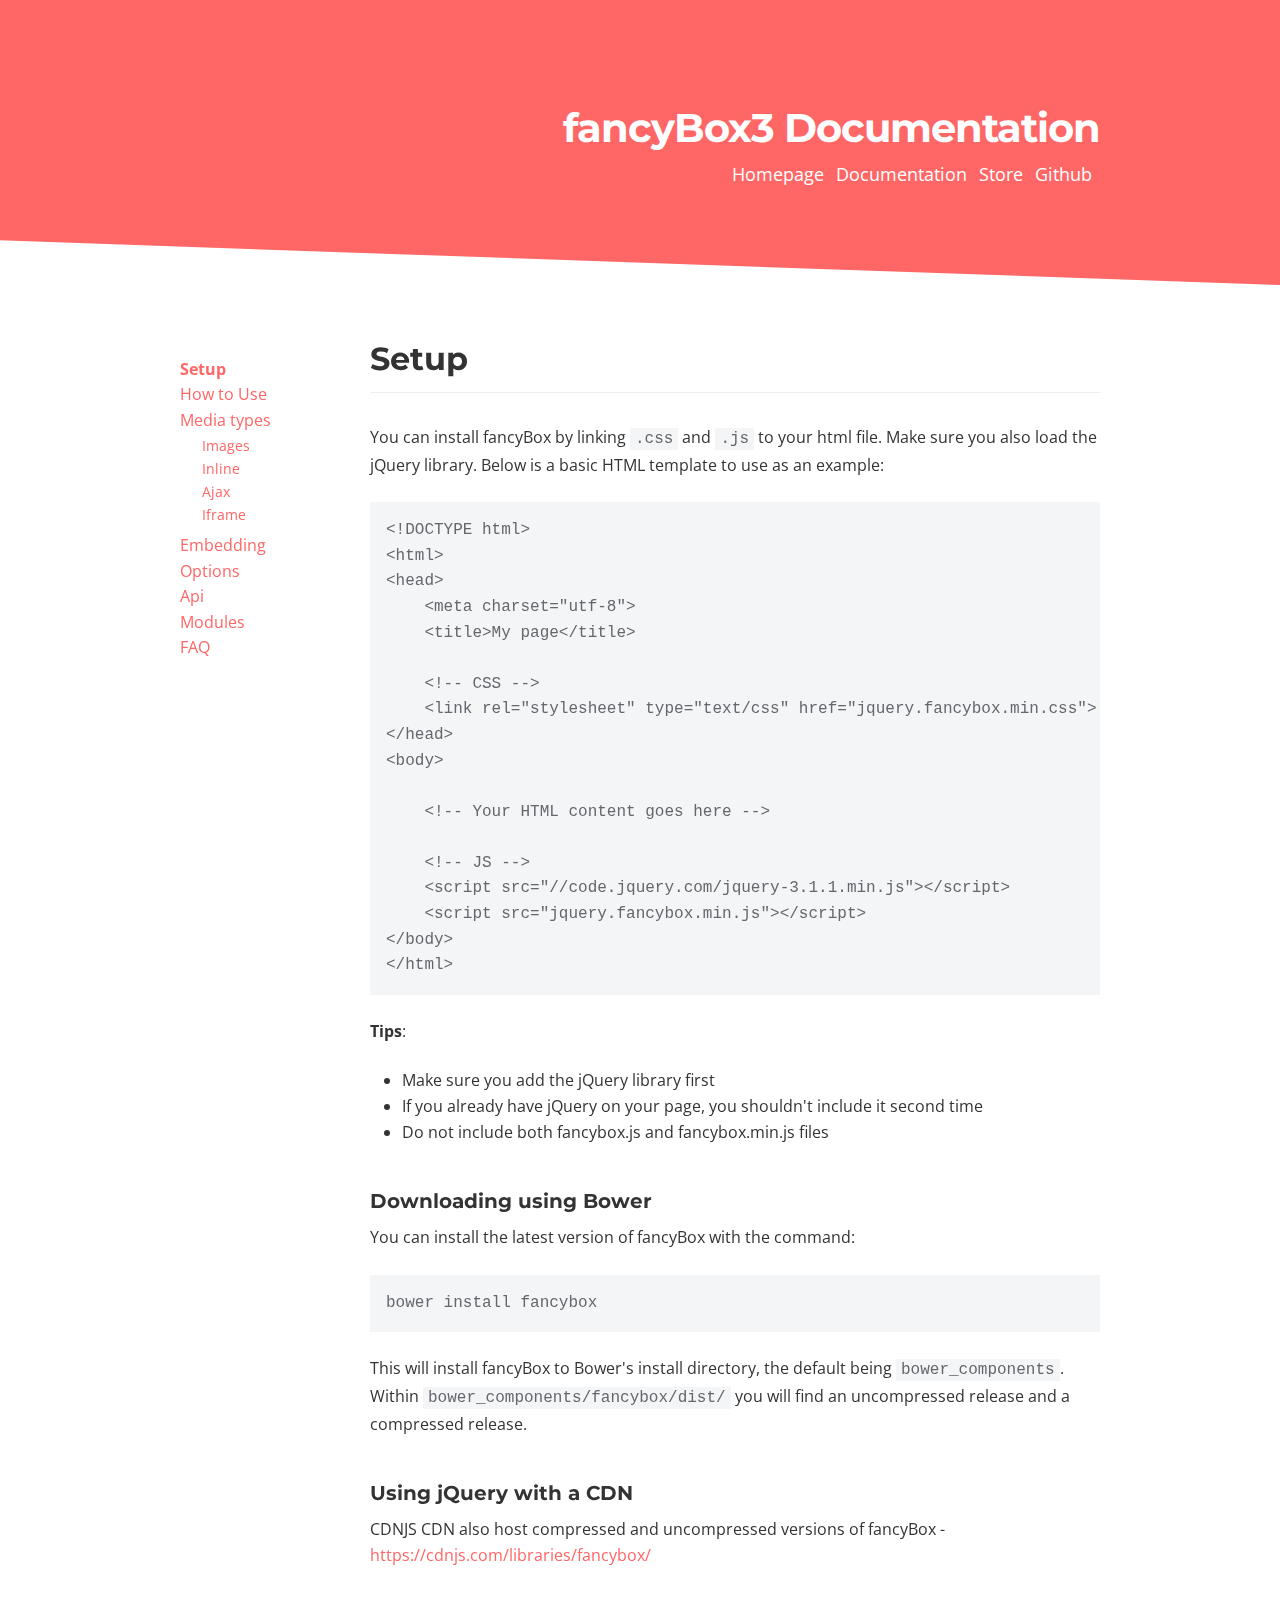
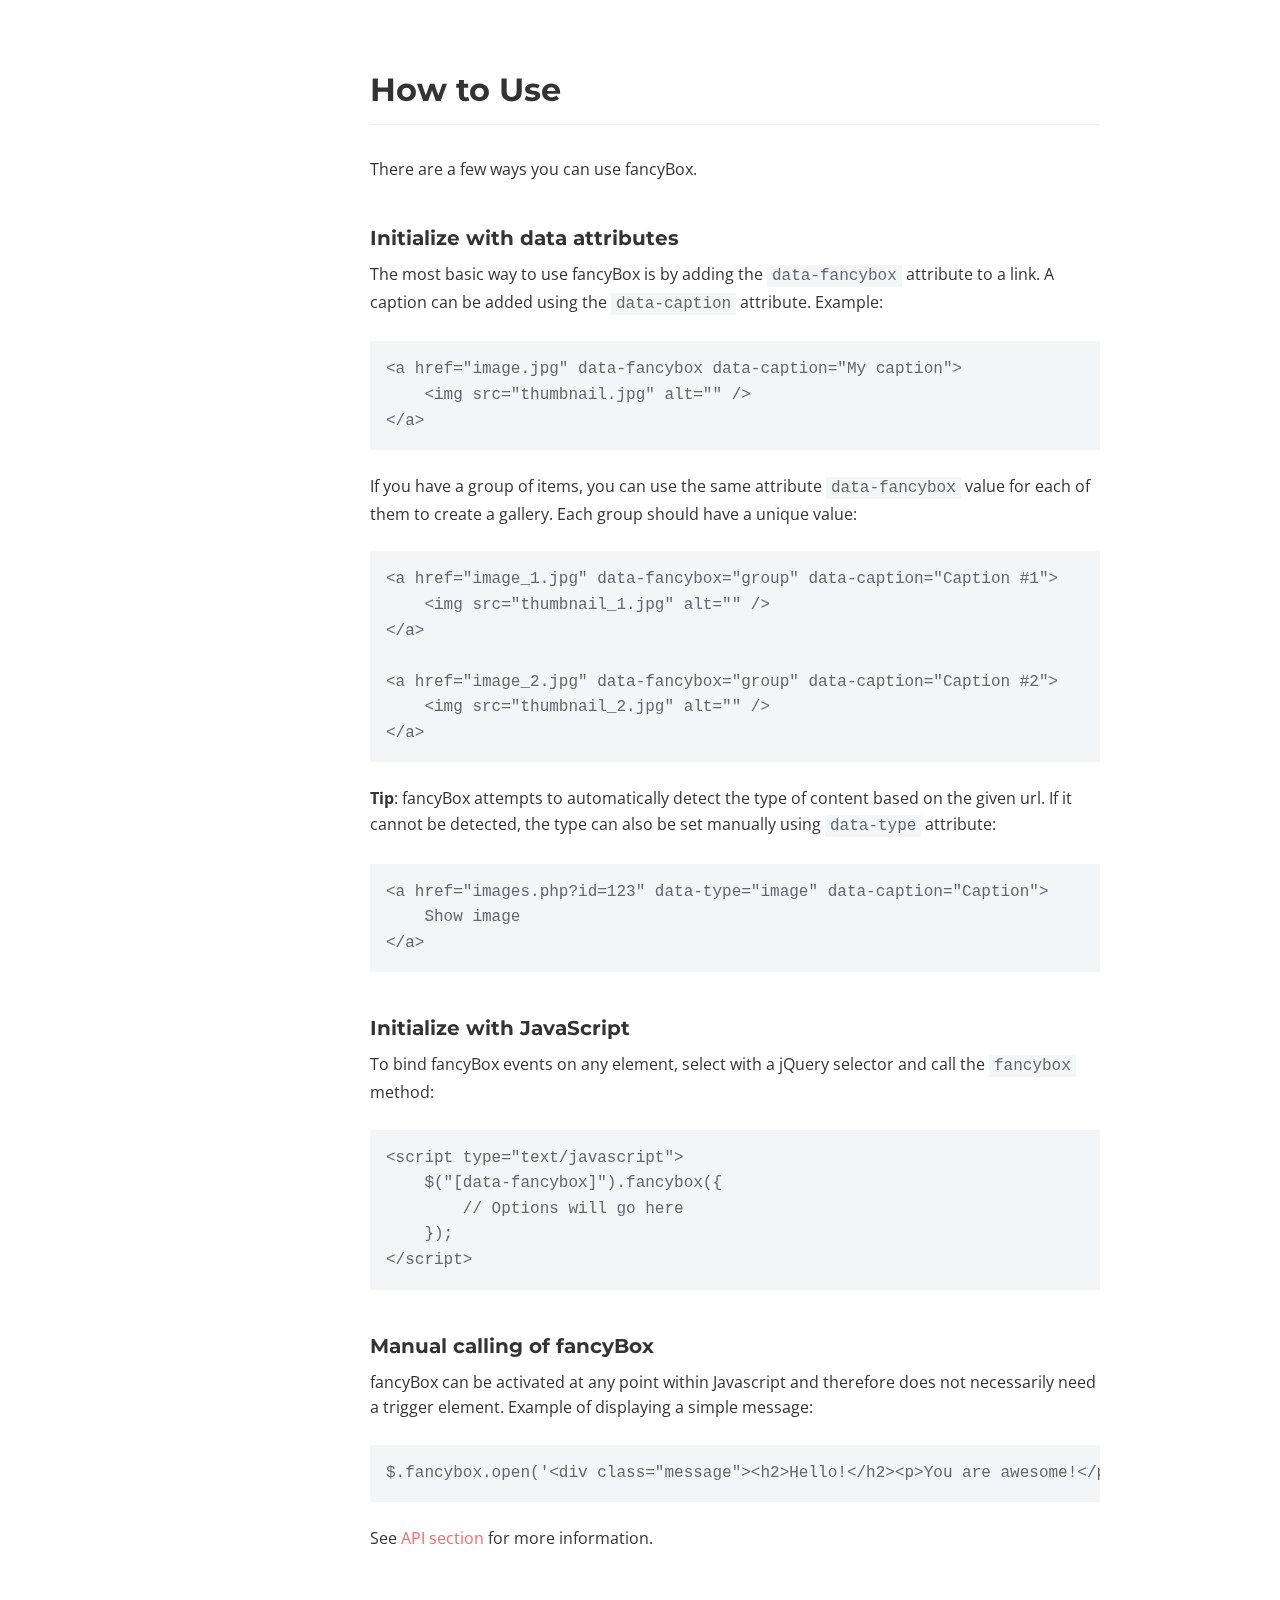
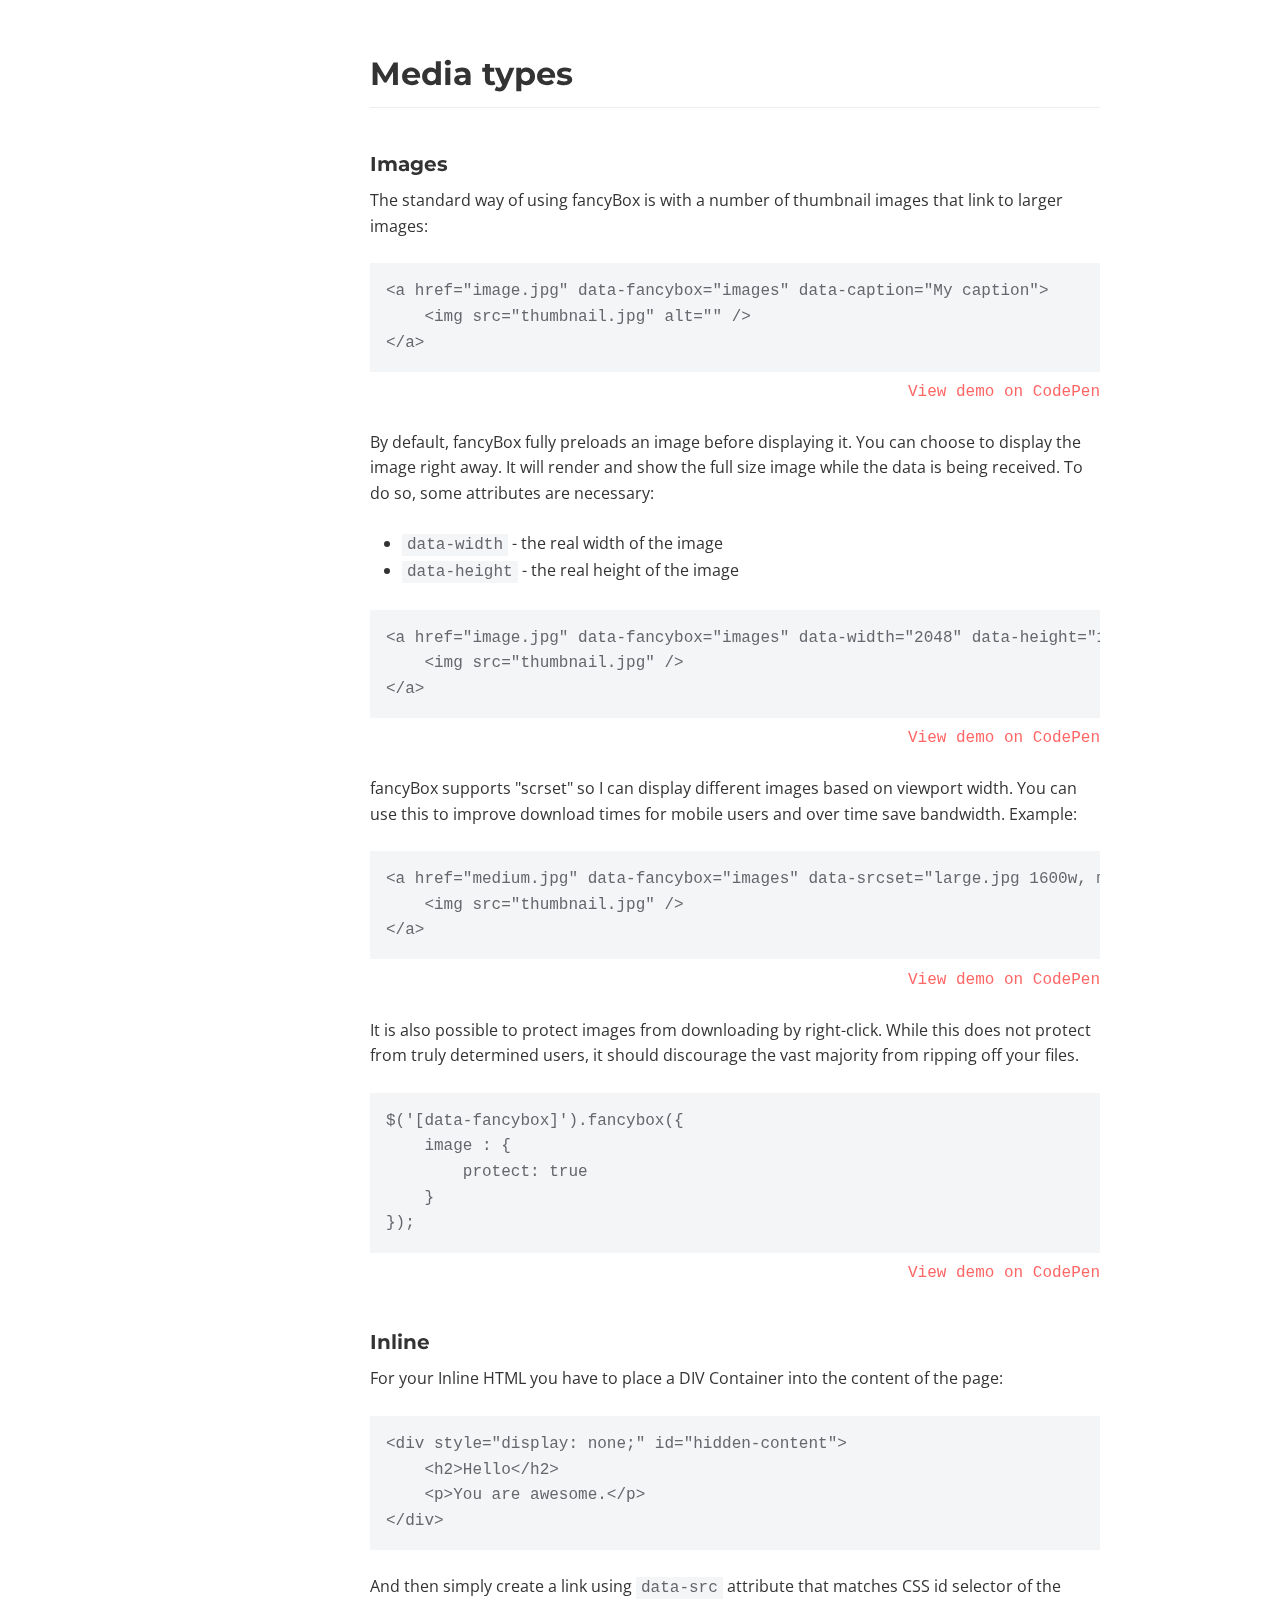
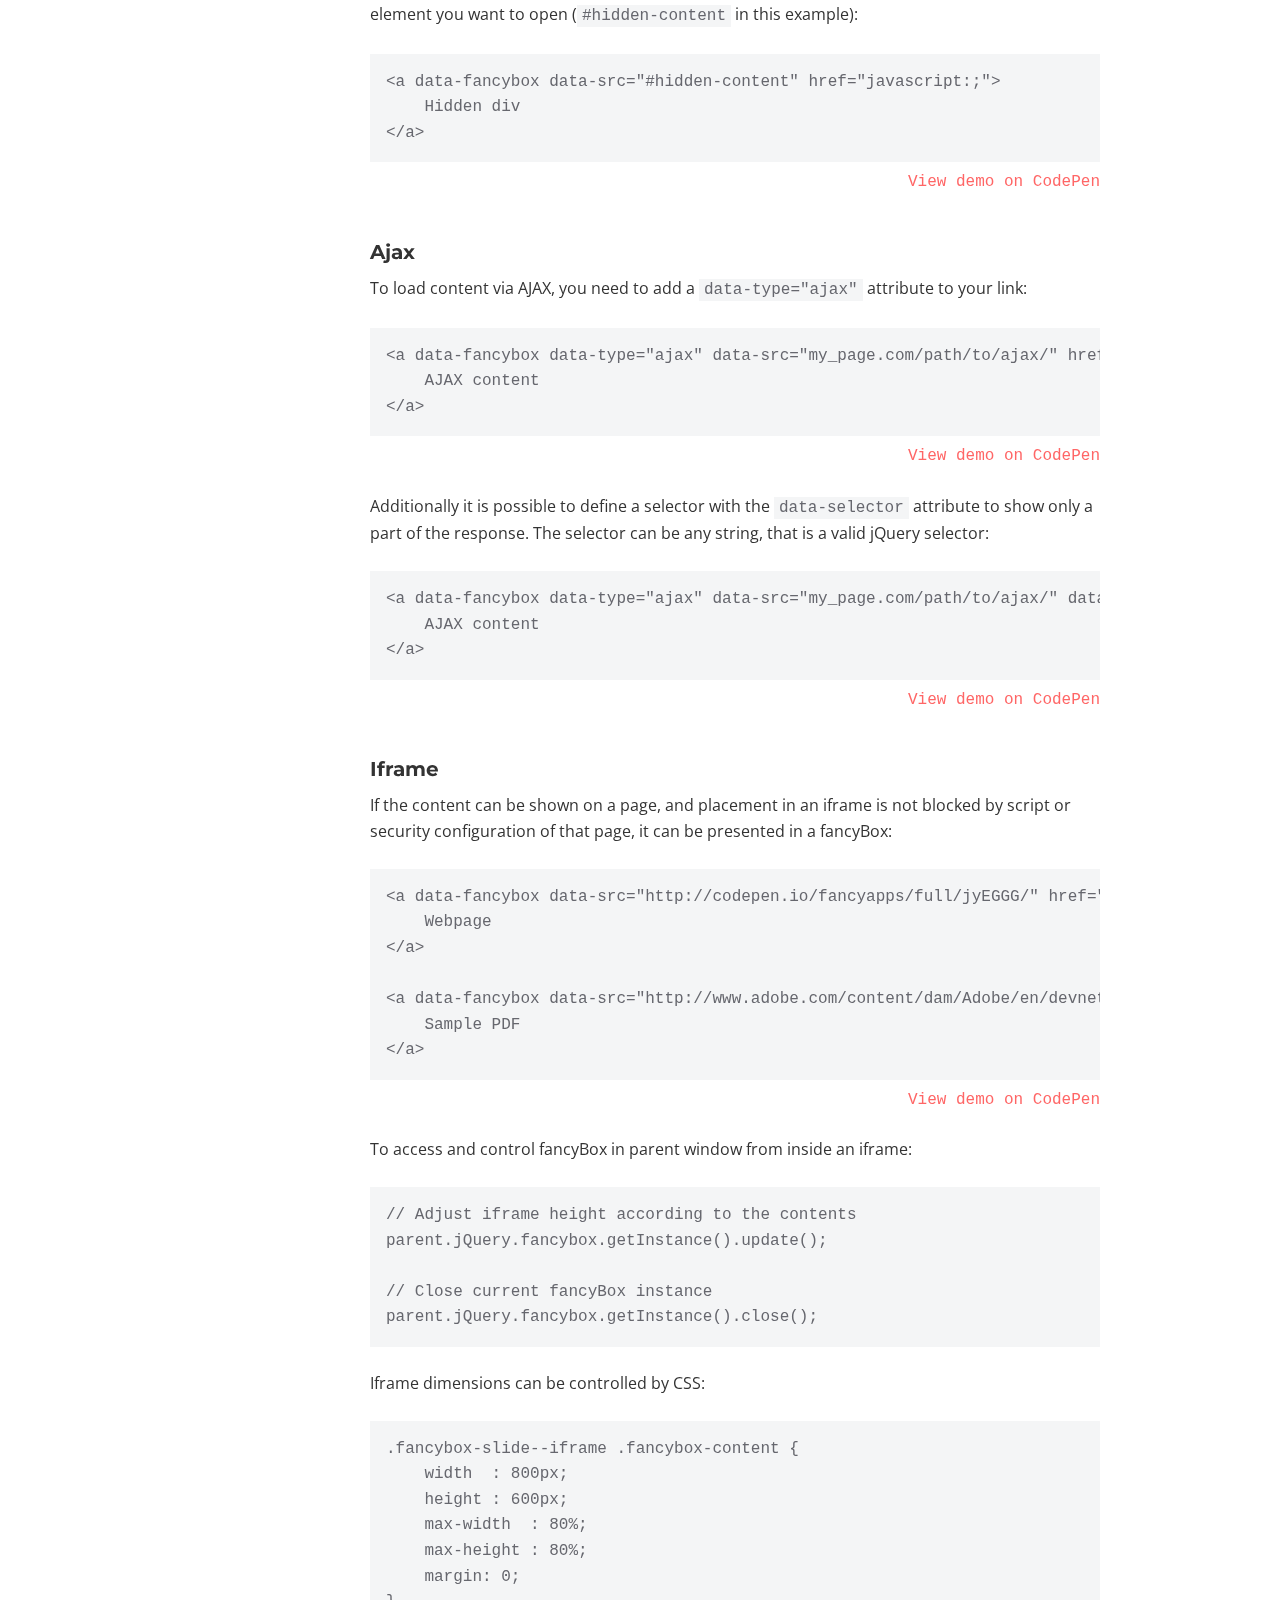
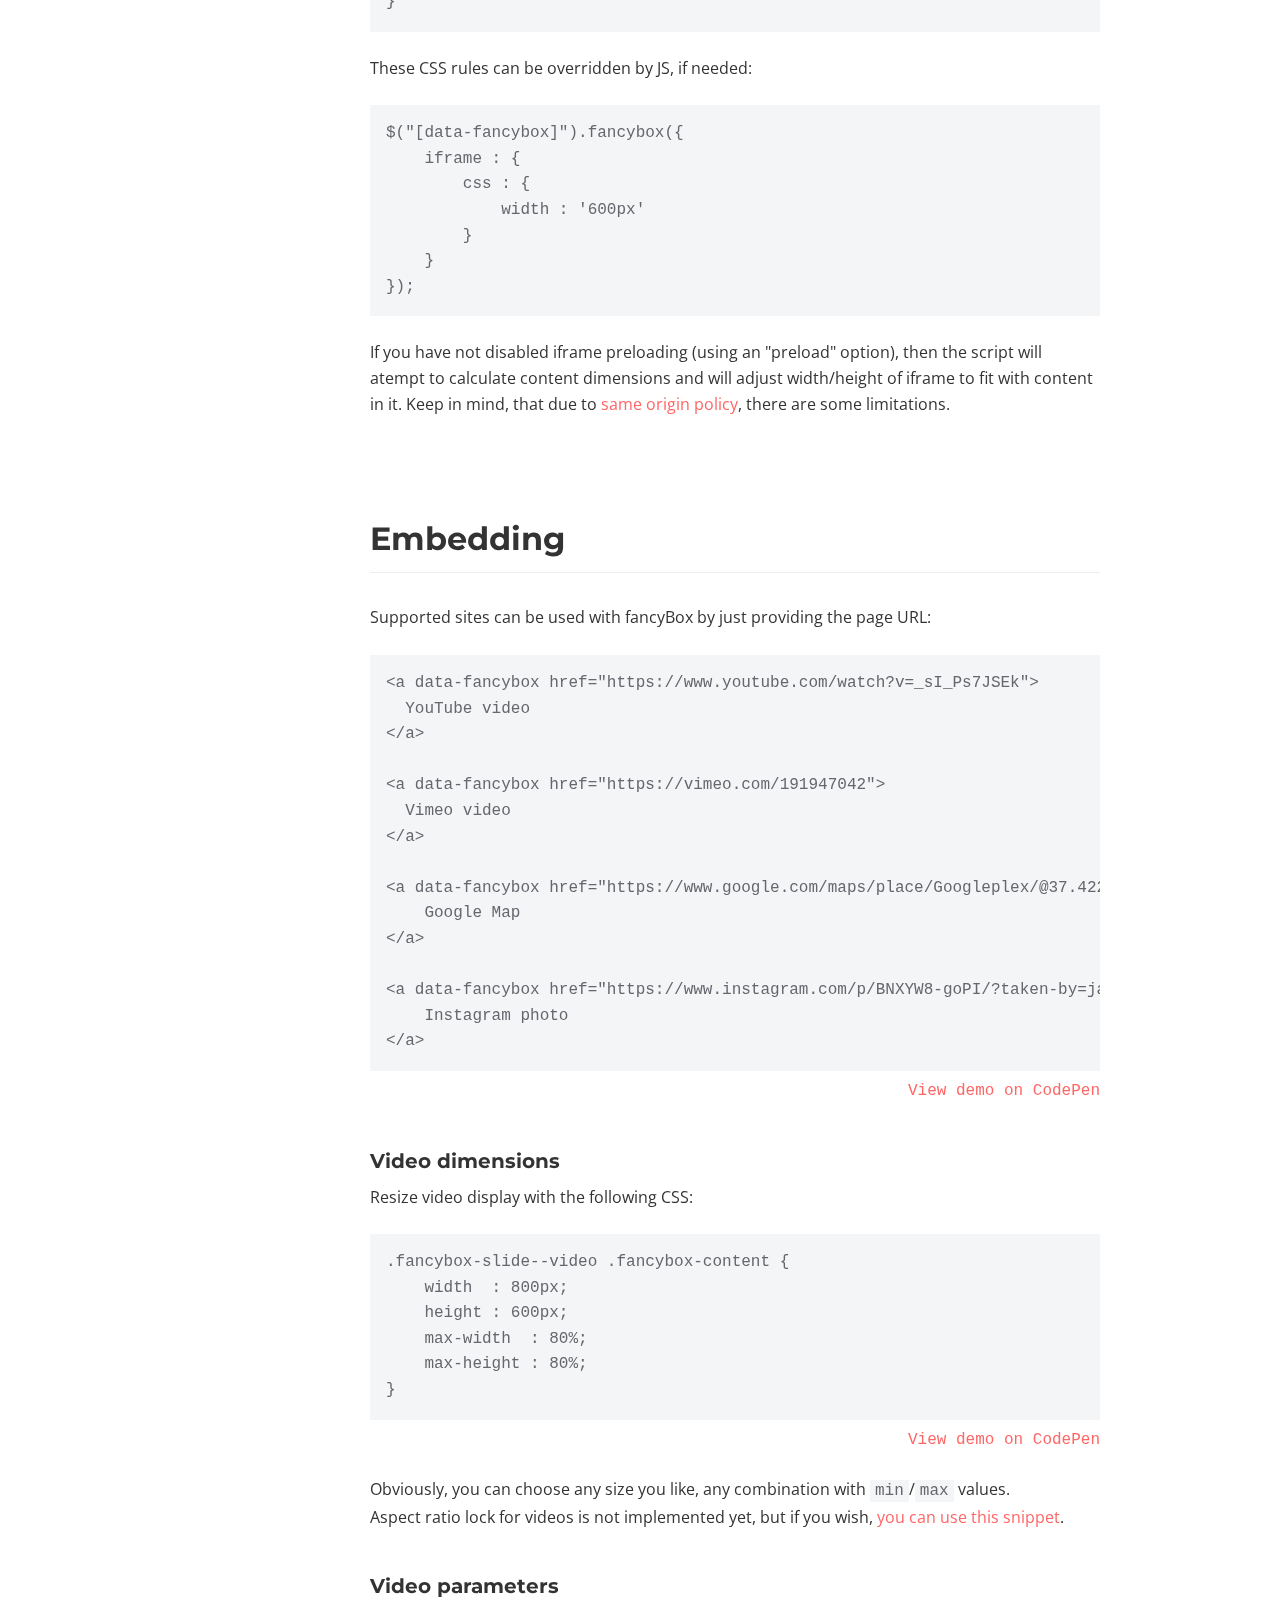
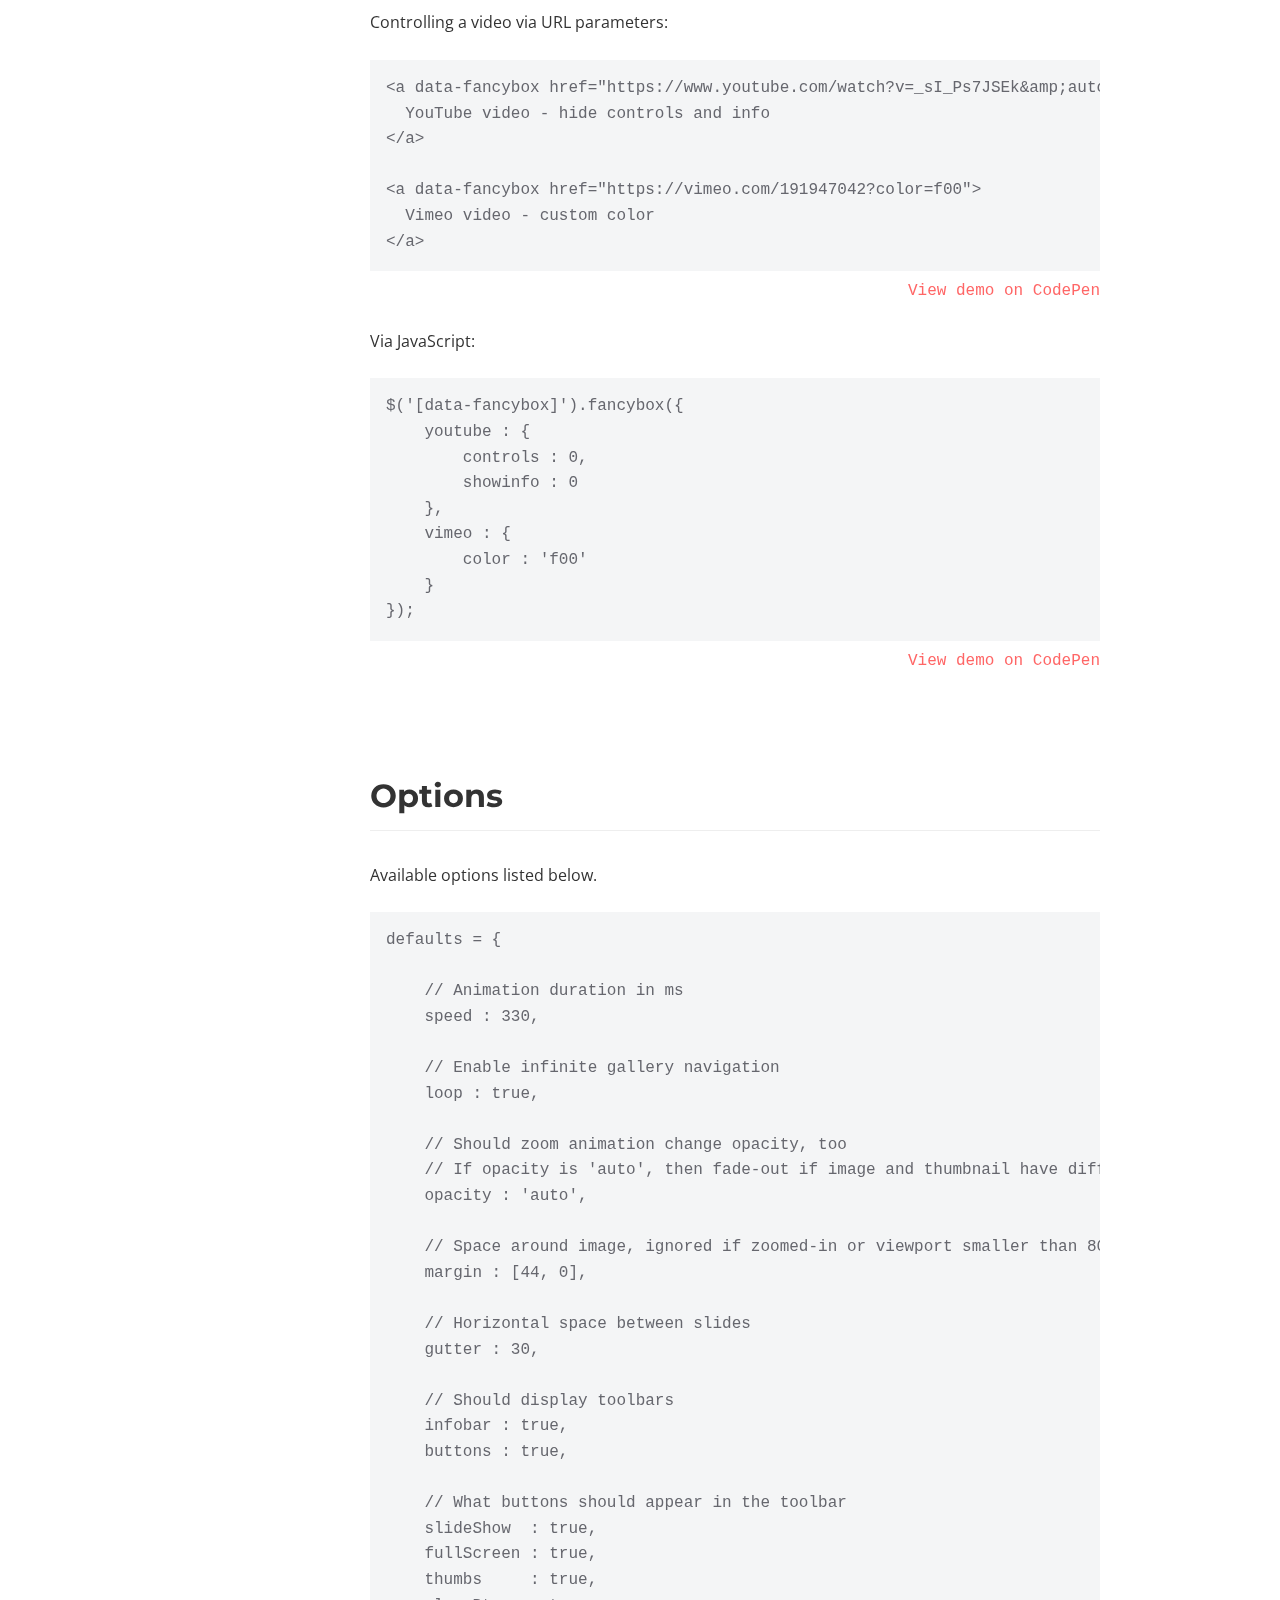
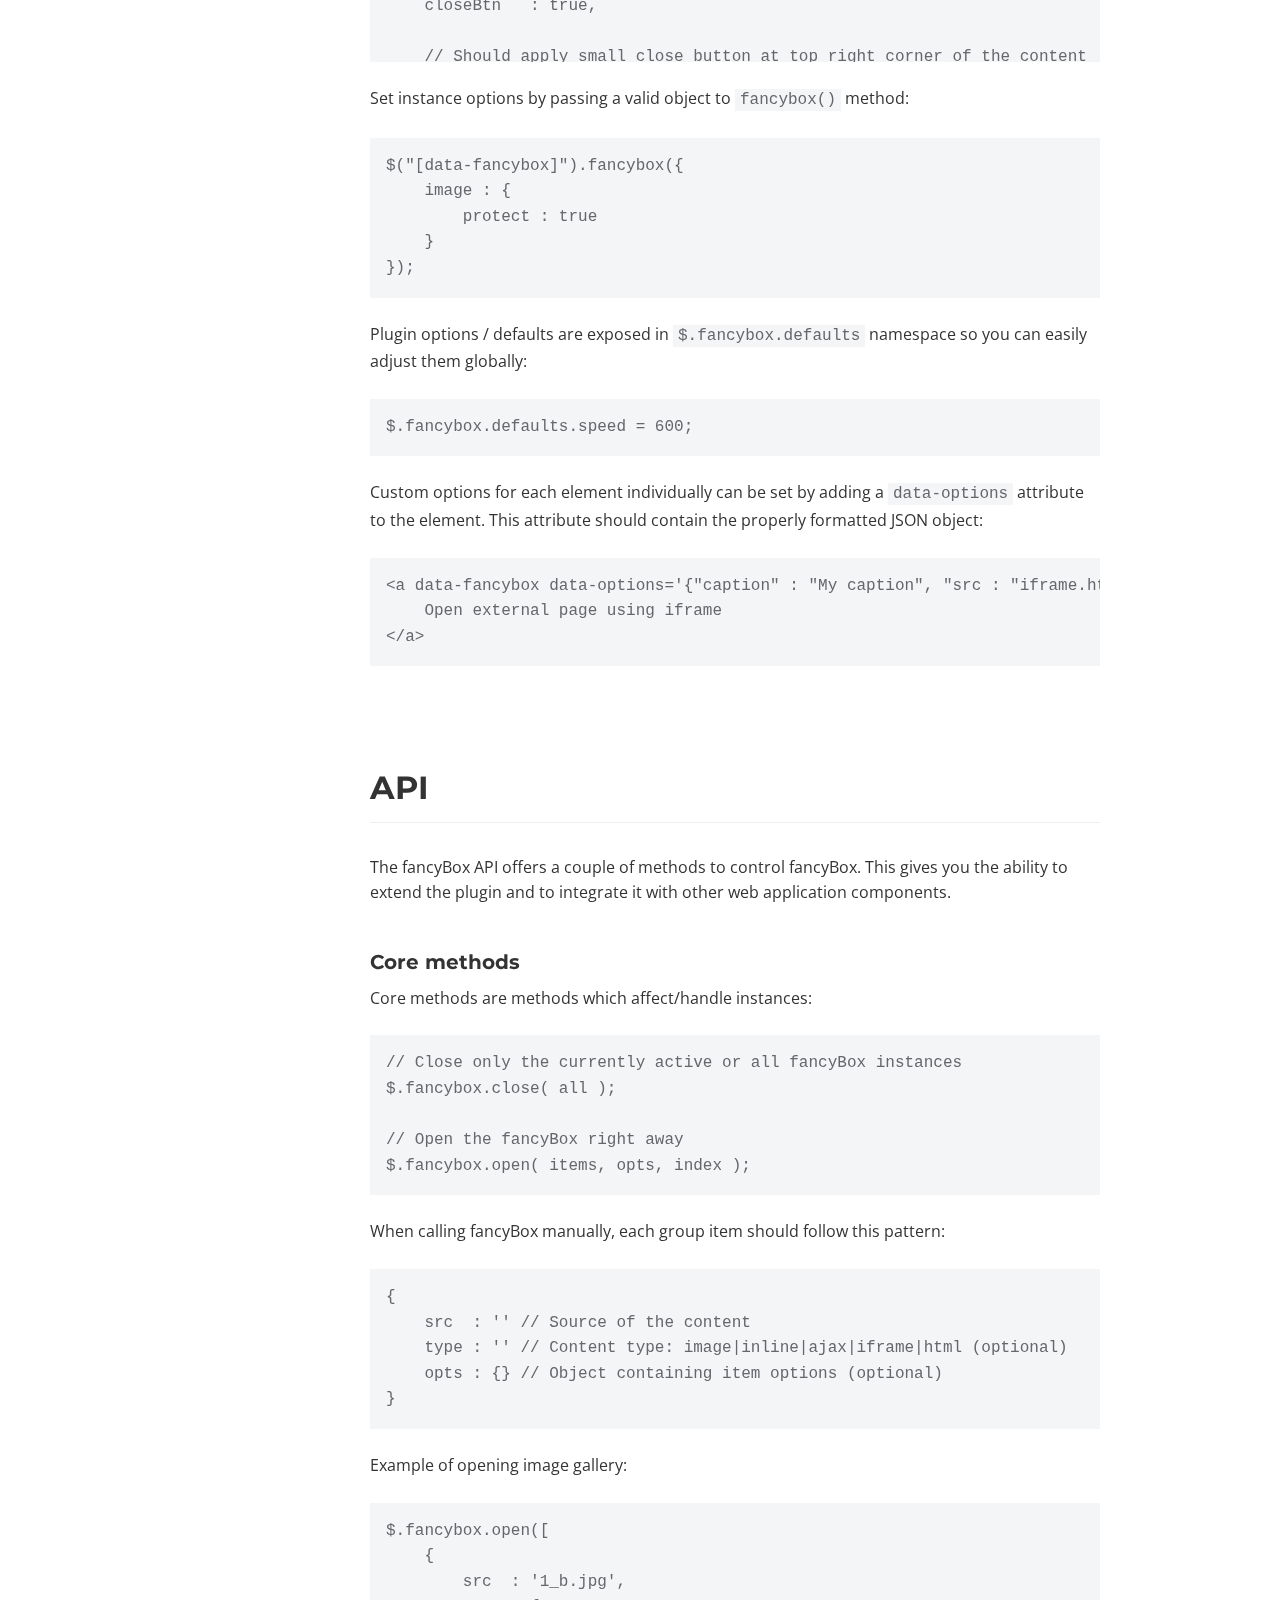
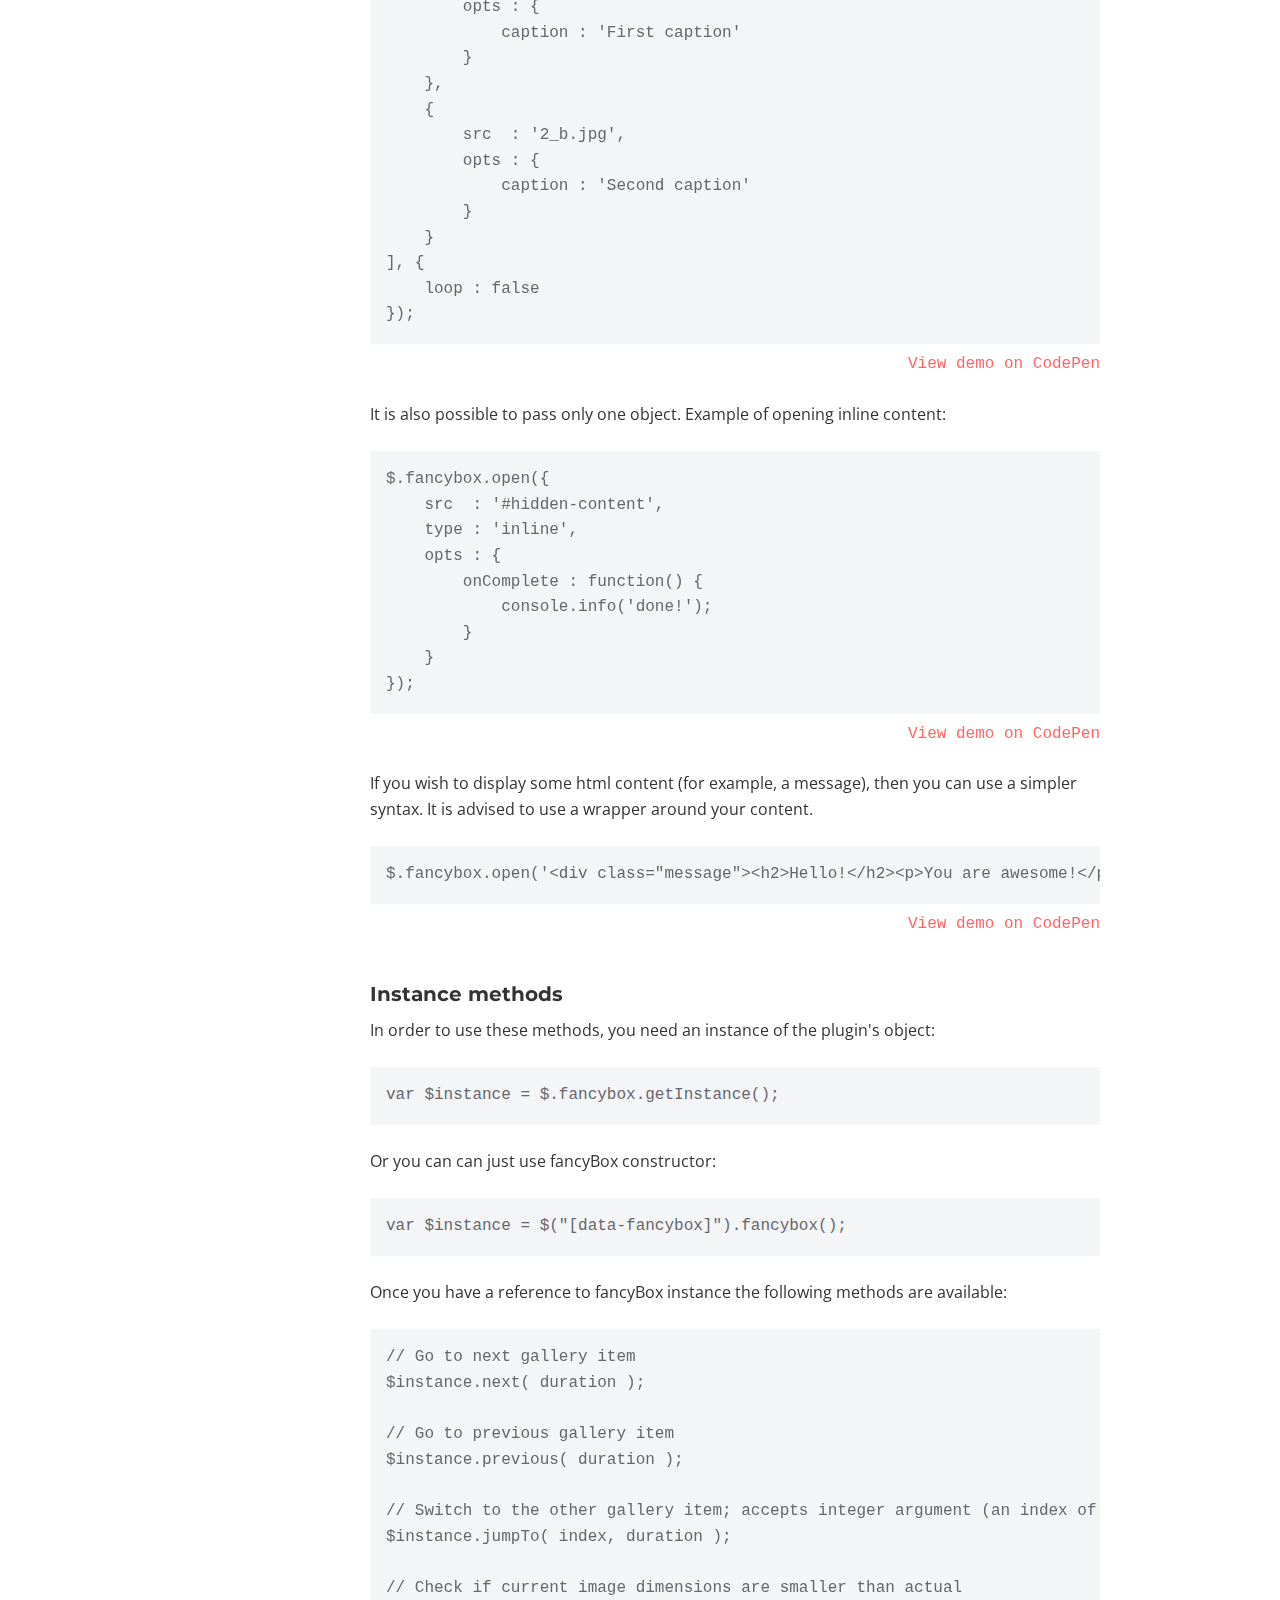
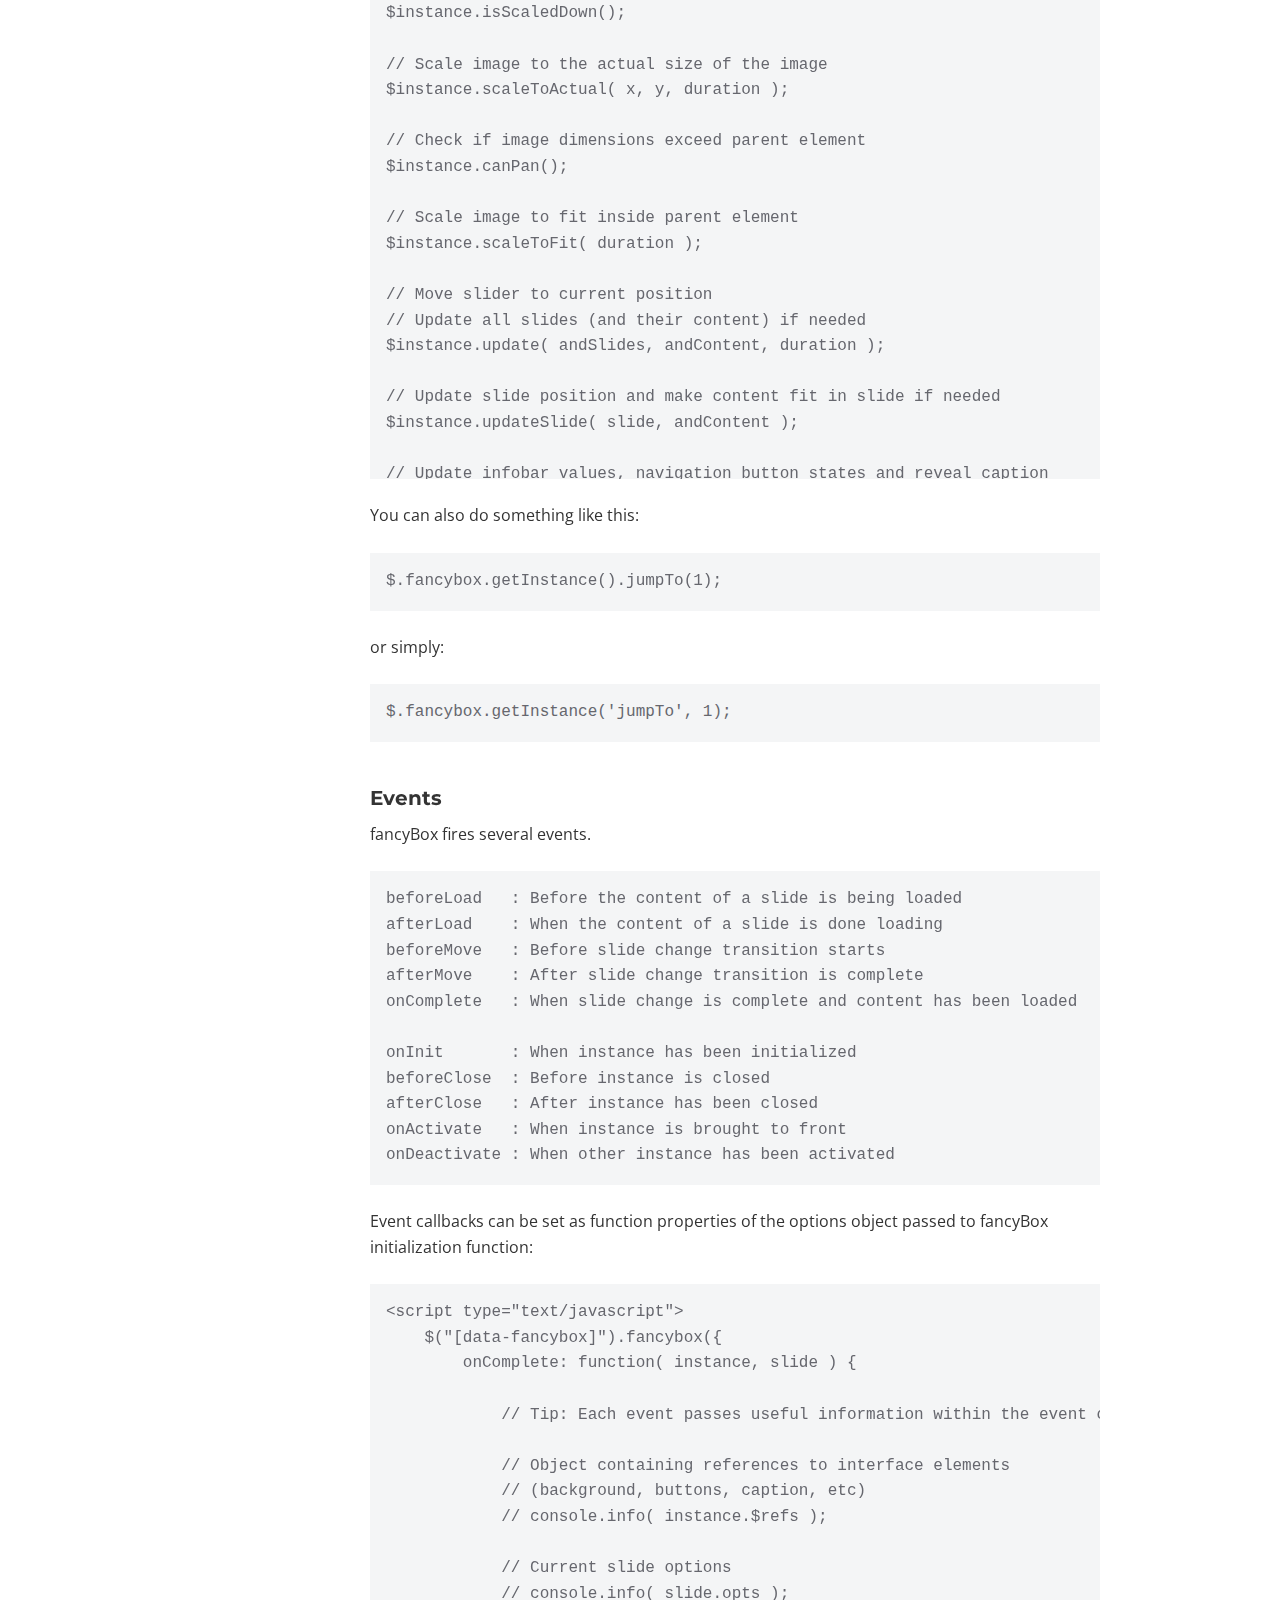
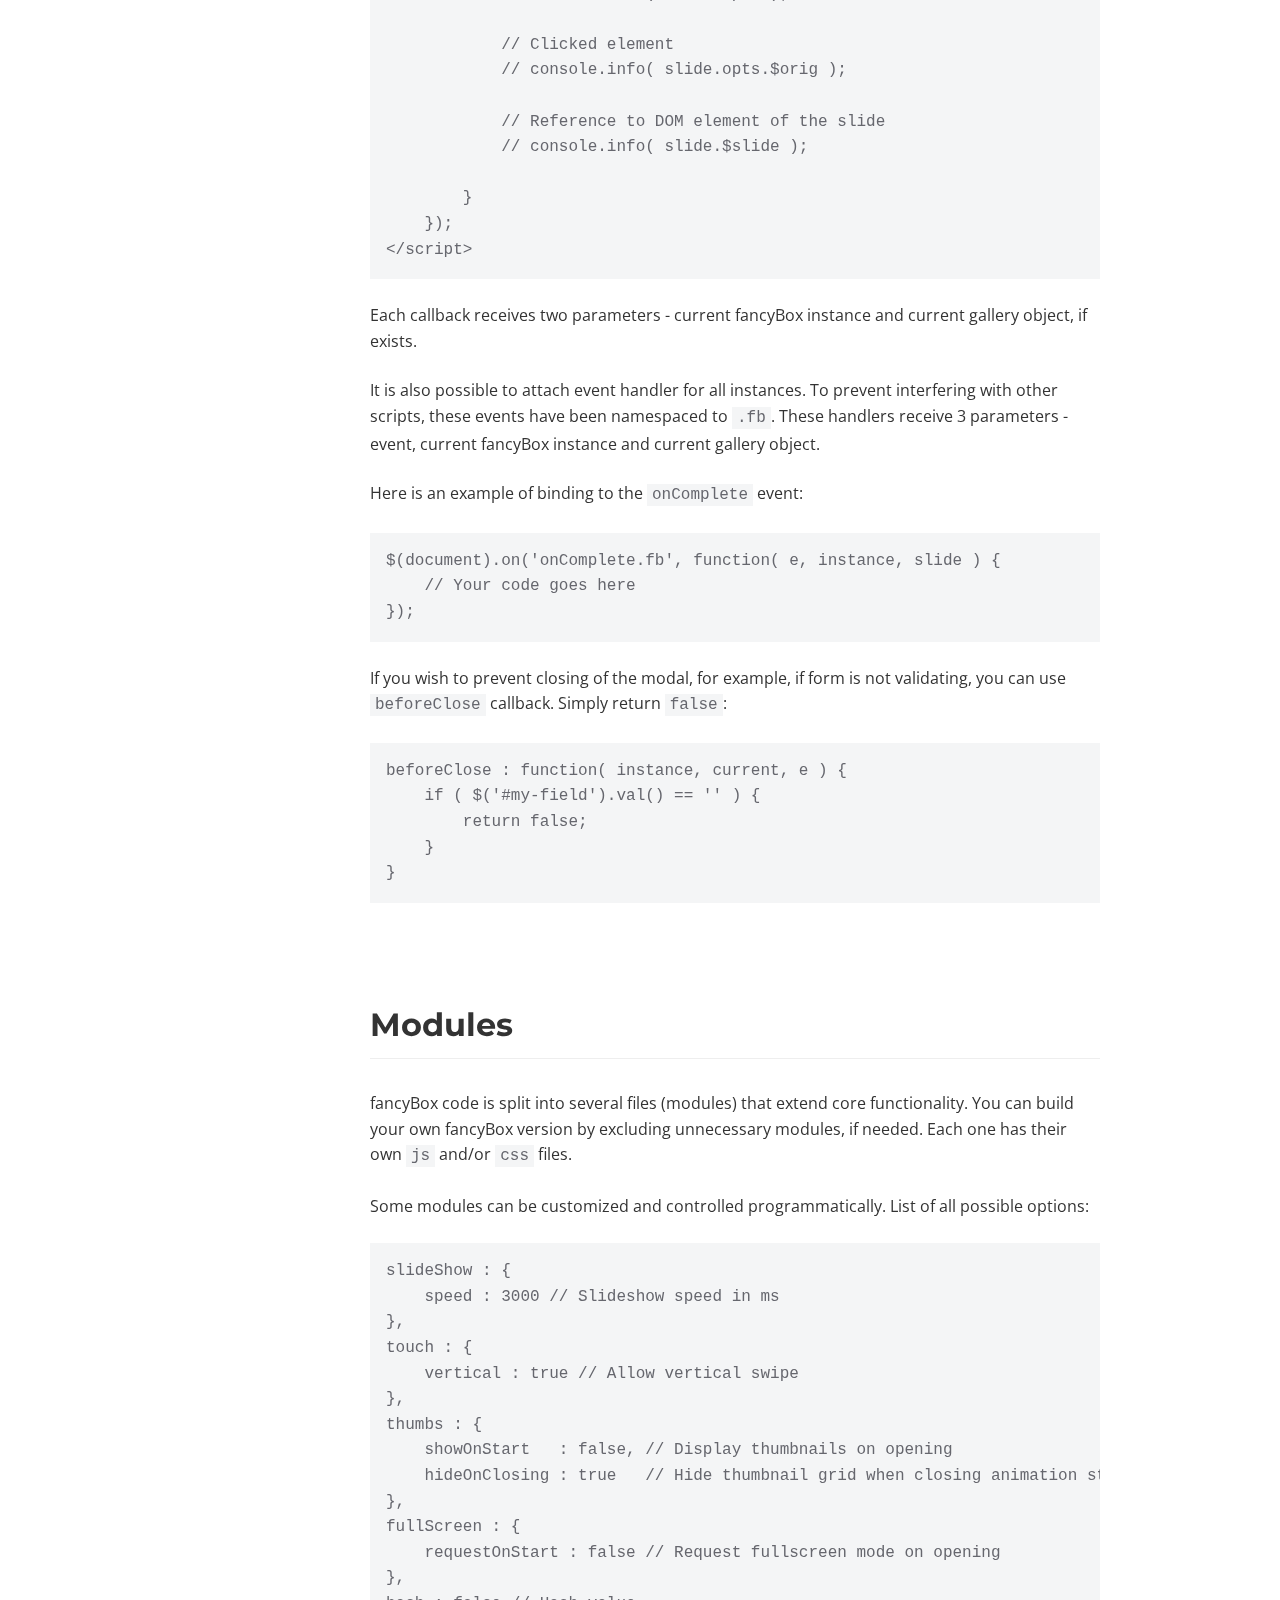
<file: fancybox/docs/index.html>
<!doctype html>
<html>
<head>
	<title>fancyBox - touch enabled, responsive and fully customizable lightbox script</title>

	<meta name="viewport" content="user-scalable=no, width=device-width, initial-scale=1.0, maximum-scale=1.0">
	<meta content="text/html;charset=utf-8" http-equiv="Content-Type">

	<link href="https://fonts.googleapis.com/css?family=Montserrat:400,700|Open+Sans:400,700" rel="stylesheet" />

	<script src="//code.jquery.com/jquery-3.1.1.min.js"></script>

	<style>
		/* Reset */

		html, body, div, span, applet, object, iframe, h1, h2, h3, h4, h5, h6, p, blockquote, pre, a, abbr, acronym, address, big, cite, code, del, dfn, em, img, ins, kbd, q, s, samp, small, strike, strong, sub, sup, tt, var, b, u, i, center, dl, dt, dd, ol, ul, li, fieldset, form, label, legend, table, caption, tbody, tfoot, thead, tr, th, td, article, aside, canvas, details, embed, figure, figcaption, footer, header, hgroup, menu, nav, output, ruby, section, summary, time, mark, audio, video {
			margin: 0;
			padding: 0;
			border: 0;
			font-size: 100%;
			font: inherit;
			vertical-align: baseline;
		}

		html {
		 	box-sizing: border-box;
		}

		*, *:before, *:after {
		 	box-sizing: inherit;
		}

		article, aside, details, figcaption, figure, footer, header, hgroup, menu, nav, section {
			display: block;
		}

		table {
			border-collapse: collapse;
			border-spacing: 0;
		}

		/* Common styling */

		body {
			-webkit-text-size-adjust: none;
			font-family: 'Open Sans', 'Helvetica Neue', Helvetica, Arial, sans-serif;
			font-size: 16px;
			line-height: 1.6;
			color: #333;
		}

		h1, h2, h3 {
			font-family: 'Montserrat', 'Helvetica Neue', Helvetica, Arial, sans-serif;
			font-weight: 700;
			color: #333;
		}

		a {
			color: #FF6666;
			text-decoration: none;
		}

		a:hover {
			text-decoration: underline;
		}

		a.active {
			font-weight: bold;
		}

		h1, h2, h3 {
		    font-family: 'Montserrat', sans-serif;
		    font-weight: 700;
		    color: #333;
		}

		h1 {
			font-size: 2.5em;
			font-weight: bold;
			letter-spacing: -1px;
		}

		h1 a:hover {
			text-decoration: none;
		}

		h2 {
			margin: 3em 0 1em 0;
			padding-bottom: 0.25em;
			font-size: 2em;
			border-bottom: 1px solid #eee;
		}

		h2:first-of-type {
			margin-top: 0;
		}

		h3 {
			margin-top: 2em;
			font-size: 1.25em;
		}

		b {
			font-weight: 700;
		}

		p {
			margin: 0.5em 0 1.5em 0;
		}

		p:last-child {
			margin-bottom: 0;
		}

		ul {
		    padding-left: 2em;
		    margin: 0.5em 0 1.5em 0;
		}

		pre, code, .demo {
			font-family: Consolas,"Liberation Mono",Courier,monospace;
		}

		pre, code {
			background: #F4F5F6;
			color: #66676E;
		}

		pre {
			padding: 1em;
			margin-bottom: 1.5em;
			overflow: auto;
			max-height: calc(100vh - 150px);
			-moz-tab-size: 4;
			tab-size: 4;
		}

		code {
			padding: 2px 5px;
		}

		pre code {
			padding: 0;
		}

		.demo {
			margin-top: -1em;
			text-align: right;
		}


		/* Layout */

		header {
			position: relative;
			padding: 6em 0 6em 0;
			margin-bottom: 3em;
			background: #FF6666;
			color: #fff;
			text-align: right;
		}

		header:before {
			content: '';
			position: absolute;
			left: 0;
			right: 0;
			top: 100%;
			height: 500px;
			background: #fff;
			-webkit-transform-origin: right;
			    -ms-transform-origin: right;
			       transform-origin: right;
			-webkit-transform: skewY(2deg);
			    -ms-transform: skewY(2deg);
			        transform: skewY(2deg);
		}

		.content {
			position: relative;
			max-width: 1020px;
			margin: 0 auto;
			padding: 0 50px;
		}

		section .content {
			padding-left: 240px;
		}

		footer .content {
			padding: 6em 50px 3em 240px;
		}

		aside {
			position: absolute;
			top: 0;
			left : 50px;
			width: 200px;
		}

		/* Header */

		header h1, header h1 a {
			color: #fff;
		}

		header ul {
			margin: 0;
			padding: 0;
			list-style: none;
		}

		header ul li {
			display: inline-block;
			margin-right: 0.5em;
		}

		header ul li a {
			font-size: 1.125em;
			color: #fff;
		}

		/* Sidebar */

		aside ul {
			position: relative;;
			top: 0;
			list-style: none;
			padding: 1.5em 0;
			margin: 0;
		}

		aside ul ul {
			padding: 0 0 0.5em 1.5em;
			font-size: 90%;
		}

		@media all and (max-width: 800px) {

			aside {
				position: relative;
				left: 0;
			}

			.content {
				padding: 0 25px;
			}

			section .content,
			footer .content {
				padding-left: 25px;
			}

		}

	</style>
</head>
<body>

	<header>
		<div class="content">
			<h1><a href="http://fancyapps.com/fancybox/3/">fancyBox3</a> Documentation</h1>

			<ul>
				<li><a href="http://fancyapps.com/fancybox/3/">Homepage</a></li>
				<li><a href="http://fancyapps.com/fancybox/3/docs/">Documentation</a></li>
				<li><a href="http://fancyapps.com/store/">Store</a></li>
				<li><a href="https://github.com/fancyapps/fancybox">Github</a></li>
			</ul>
		</div>
	</header>

	<section>
		<div class="content">

			<aside>
				<ul class="sticky">
					<li><a href="#setup">Setup</a></li>
					<li><a href="#usage">How to Use</a></li>
					<li>
						<a href="#media_types">Media types</a>

						<ul>
							<li><a href="#images">Images</a></li>
							<li><a href="#inline">Inline</a></li>
							<li><a href="#ajax">Ajax</a></li>
							<li><a href="#iframe">Iframe</a></li>
						</ul>
					</li>
					<li><a href="#embedding">Embedding</a></li>
					<li><a href="#options">Options</a></li>
					<li><a href="#api">Api</a></li>
					<li><a href="#modules">Modules</a></li>
					<li><a href="#faq">FAQ</a></li>
				</ul>
			</aside>

<!--

	Setup
	=====

-->
			<h2 id="setup">Setup</h2>

			<p>
				You can install fancyBox by linking <code>.css</code> and <code>.js</code> to your html file.

				Make sure you also load the jQuery library.
				Below is a basic HTML template to use as an example:
			</p>

			<pre>&lt;!DOCTYPE html&gt;
&lt;html&gt;
&lt;head&gt;
	&lt;meta charset=&quot;utf-8&quot;&gt;
	&lt;title&gt;My page&lt;/title&gt;

	&lt;!-- CSS --&gt;
	&lt;link rel=&quot;stylesheet&quot; type=&quot;text/css&quot; href=&quot;jquery.fancybox.min.css&quot;&gt;
&lt;/head&gt;
&lt;body&gt;

	&lt;!-- Your HTML content goes here --&gt;

	&lt;!-- JS --&gt;
	&lt;script src=&quot;//code.jquery.com/jquery-3.1.1.min.js&quot;&gt;&lt;/script&gt;
	&lt;script src=&quot;jquery.fancybox.min.js&quot;&gt;&lt;/script&gt;
&lt;/body&gt;
&lt;/html&gt;
</pre>

			<p><b>Tips</b>:</p>

			<ul>
				<li>Make sure you add the jQuery library first</li>
				<li>If you already have jQuery on your page, you shouldn't include it second time</li>
				<li>Do not include both fancybox.js and fancybox.min.js files</li>
			</ul>

			<h3>Downloading using Bower</h3>

			<p>
				You can install the latest version of fancyBox with the command:
			</p>


			<pre><code>bower install fancybox</code></pre>

			<p>
				This will install fancyBox to Bower's install directory, the default being <code>bower_components</code>. <br />
				Within <code>bower_components/fancybox/dist/</code> you will find an uncompressed release and a compressed release.
			</p>

			<h3>Using jQuery with a CDN</h3>
			
			<p>
				CDNJS CDN also host compressed and uncompressed versions of fancyBox - <br />
				<a href="https://cdnjs.com/libraries/fancybox/" target="_blank">https://cdnjs.com/libraries/fancybox/</a>

			</p>
<!--

	How To Use
	==========

-->
			<h2 id="usage">How to Use</h2>

			<p>
				There are a few ways you can use fancyBox.
			</p>


			<h3>Initialize with data attributes</h3>

			<p>
				The most basic way to use fancyBox is by adding the <code>data-fancybox</code> attribute to a link.
				A caption can be added using the <code>data-caption</code> attribute. Example:
			</p>

			<pre>&lt;a href="image.jpg" data-fancybox data-caption="My caption"&gt;
	&lt;img src="thumbnail.jpg" alt="" /&gt;
&lt;/a&gt;</pre>

			<p>
				If you have a group of items, you can use the same attribute <code>data-fancybox</code> value for each of them to create a gallery.
				Each group should have a unique value:
			</p>

			<pre>&lt;a href="image_1.jpg" data-fancybox="group" data-caption="Caption #1"&gt;
	&lt;img src="thumbnail_1.jpg" alt="" /&gt;
&lt;/a&gt;

&lt;a href="image_2.jpg" data-fancybox="group" data-caption="Caption #2"&gt;
	&lt;img src="thumbnail_2.jpg" alt="" /&gt;
&lt;/a&gt;
</pre>

			<p>
				<b>Tip</b>:

				fancyBox attempts to automatically detect the type of content based on the given url.

				If it cannot be detected, the type can also be set manually using <code>data-type</code> attribute:

				<pre>&lt;a href="images.php?id=123" data-type="image" data-caption="Caption"&gt;
	Show image
&lt;/a&gt;</pre>
			</p>



			<h3>Initialize with JavaScript</h3>

			<p>
				To bind fancyBox events on any element, select with a jQuery selector and call the <code>fancybox</code> method:
			</p>

			<pre><code>&lt;script type=&quot;text/javascript&quot;&gt;
	$(&quot;[data-fancybox]&quot;).fancybox({
		// Options will go here
	});
&lt;/script&gt;</code></pre>


			<h3>Manual calling of fancyBox</h3>

			<p>
				fancyBox can be activated at any point within Javascript and therefore does not necessarily need a trigger element.

				Example of displaying a simple message:
			</p>

			<pre><code>$.fancybox.open('&lt;div class=&quot;message&quot;&gt;&lt;h2&gt;Hello!&lt;/h2&gt;&lt;p&gt;You are awesome!&lt;/p&gt;&lt;/div&gt;');</code></pre>

			<p>
				See <a href="#api">API section</a> for more information.
			</p>

<!--

	Examples
	=========

-->
			<h2 id="media_types">Media types</h2>


			<h3 id="images">Images</h3>

			<p>
				The standard way of using fancyBox is with a number of thumbnail images that link to larger images:
			</p>

			<pre><code>&lt;a href="image.jpg" data-fancybox="images" data-caption="My caption"&gt;
	&lt;img src="thumbnail.jpg" alt="" /&gt;
&lt;/a&gt;</code></pre>

			<p class="demo">
				<a href="http://codepen.io/fancyapps/pen/jyEGGG/?editors=1000" target="_blank">View demo on CodePen</a>
			</p>

			<p>
				By default, fancyBox fully preloads an image before displaying it.
				You can choose to display the image right away.
				It will render and show the full size image while the data is being received.
				To do so, some attributes are necessary:
			</p>

			<ul>
				<li><code>data-width</code>  - the real width of the image</li>
				<li><code>data-height</code> - the real height of the image</li>
			</ul>

			<pre><code>&lt;a href=&quot;image.jpg&quot; data-fancybox=&quot;images&quot; data-width=&quot;2048&quot; data-height=&quot;1365&quot;&gt;
    &lt;img src=&quot;thumbnail.jpg&quot; /&gt;
&lt;/a&gt;</code></pre>
			<p class="demo">
				<a href="http://codepen.io/fancyapps/pen/wgBrXd?editors=1000" target="_blank">View demo on CodePen</a>
			</p>

			<p>
				fancyBox supports "scrset" so I can display different images based on viewport width. You can use this to improve download times for mobile users and over time save bandwidth.
				Example:
			</p>

			<pre><code>&lt;a href=&quot;medium.jpg&quot; data-fancybox=&quot;images&quot; data-srcset=&quot;large.jpg 1600w, medium.jpg 1200w, small.jpg 640w&quot;&gt;
	&lt;img src=&quot;thumbnail.jpg&quot; /&gt;
&lt;/a&gt;</code></pre>
			<p class="demo">
				<a href="https://codepen.io/fancyapps/pen/bqbpbO?editors=1000" target="_blank">View demo on CodePen</a>
			</p>

			<p>
				It is also possible to protect images from downloading by right-click.
				While this does not protect from truly determined users, it should discourage the vast majority from ripping off your files.
			</p>

			<pre><code>$('[data-fancybox]').fancybox({
	image : {
		protect: true
	}
});</code></pre>
			<p class="demo">
				<a href="http://codepen.io/fancyapps/pen/RKKqLx?editors=1010" target="_blank">View demo on CodePen</a>
			</p>


			<h3 id="inline">Inline</h3>

			<p>
				For your Inline HTML you have to place a DIV Container into the content of the page:
			</p>

			<pre><code>&lt;div style=&quot;display: none;&quot; id=&quot;hidden-content&quot;&gt;
	&lt;h2&gt;Hello&lt;/h2&gt;
	&lt;p&gt;You are awesome.&lt;/p&gt;
&lt;/div&gt;</code></pre>

			<p>
				And then simply create a link using <code>data-src</code> attribute that matches CSS id selector of the element you want to open (<code>#hidden-content</code> in this example):
			</p>

			<pre><code>&lt;a data-fancybox data-src=&quot;#hidden-content&quot; href=&quot;javascript:;&quot;&gt;
	Hidden div
&lt;/a&gt;</code></pre>
			<p class="demo">
				<a href="http://codepen.io/fancyapps/pen/MJYOOd?editors=1000" target="_blank">View demo on CodePen</a>
			</p>

			<h3 id="ajax">Ajax</h3>

			<p>
				To load content via AJAX, you need to add a <code>data-type="ajax"</code> attribute to your link:
			</p>

			<pre><code>&lt;a data-fancybox data-type=&quot;ajax&quot; data-src=&quot;my_page.com/path/to/ajax/&quot; href=&quot;javascript:;&quot;&gt;
	AJAX content
&lt;/a&gt;</code></pre>
			<p class="demo">
				<a href="http://codepen.io/fancyapps/pen/JEoOvK?editors=1100" target="_blank">View demo on CodePen</a>
			</p>

			<p>
				Additionally it is possible to define a selector with the <code>data-selector</code> attribute to show only a part of the response. The selector can be any string, that is a valid jQuery selector:
			</p>

			<pre><code>&lt;a data-fancybox data-type=&quot;ajax&quot; data-src=&quot;my_page.com/path/to/ajax/&quot; data-selector=&quot;#two&quot; href=&quot;javascript:;&quot;&gt;
	AJAX content
&lt;/a&gt;
</code></pre>
			<p class="demo">
				<a href="http://codepen.io/fancyapps/pen/MJwWKz?editors=1100" target="_blank">View demo on CodePen</a>
			</p>

			<h3 id="iframe">Iframe</h3>

			<p>
				If the content can be shown on a page, and placement in an iframe is not blocked by script or security configuration of that page,
				it can be presented in a fancyBox:
			</p>

			<pre><code>&lt;a data-fancybox data-src=&quot;http://codepen.io/fancyapps/full/jyEGGG/&quot; href=&quot;javascript:;&quot;&gt;
	Webpage
&lt;/a&gt;

&lt;a data-fancybox data-src=&quot;http://www.adobe.com/content/dam/Adobe/en/devnet/acrobat/pdfs/pdf_open_parameters.pdf&quot; href=&quot;javascript:;&quot;&gt;
	Sample PDF
&lt;/a&gt;
</code></pre>
			<p class="demo">
				<a href="http://codepen.io/fancyapps/pen/BpymvO?editors=1000" target="_blank">View demo on CodePen</a>
			</p>


			<p>
				To access and control fancyBox in parent window from inside an iframe:
			</p>

			<pre><code>// Adjust iframe height according to the contents
parent.jQuery.fancybox.getInstance().update();

// Close current fancyBox instance
parent.jQuery.fancybox.getInstance().close();</code></pre>


			<p>
				Iframe dimensions can be controlled by CSS:
			</p>

			<pre><code>.fancybox-slide--iframe .fancybox-content {
	width  : 800px;
	height : 600px;
	max-width  : 80%;
	max-height : 80%;
	margin: 0;
}</code></pre>


			<p>
				These CSS rules can be overridden by JS, if needed:
			</p>

			<pre><code>$(&quot;[data-fancybox]&quot;).fancybox({
	iframe : {
		css : {
			width : '600px'
		}
	}
});</code></pre>


			<p>
				If you have not disabled iframe preloading (using an "preload" option), then the script will atempt to
				calculate content dimensions and will adjust width/height of iframe to fit with content in it.
				Keep in mind, that due to <a href="https://en.wikipedia.org/wiki/Same-origin_policy" target="_blank">same origin policy</a>,
				there are some limitations.
			</p>

<!--

	Embedding
	=======

-->
			<h2 id="embedding">Embedding</h2>

			<p>
				Supported sites can be used with fancyBox by just providing the page URL:
			</p>

			<pre><code>&lt;a data-fancybox href="https://www.youtube.com/watch?v=_sI_Ps7JSEk"&gt;
  YouTube video
&lt;/a&gt;

&lt;a data-fancybox href="https://vimeo.com/191947042"&gt;
  Vimeo video
&lt;/a&gt;

&lt;a data-fancybox href=&quot;https://www.google.com/maps/place/Googleplex/@37.4220041,-122.0833494,17z/data=!4m5!3m4!1s0x0:0x6c296c66619367e0!8m2!3d37.4219998!4d-122.0840572&quot;&gt;
	Google Map
&lt;/a&gt;

&lt;a data-fancybox href=&quot;https://www.instagram.com/p/BNXYW8-goPI/?taken-by=jamesrelfdyer&quot; data-caption=&quot;&lt;span title=&amp;quot;Edited&amp;quot;&gt;balloon rides at dawn ✨🎈&lt;br&gt;was such a magical experience floating over napa valley as the golden light hit the hills.&lt;br&gt;&lt;a href=&amp;quot;https://www.instagram.com/jamesrelfdyer/&amp;quot;&gt;@jamesrelfdyer&lt;/a&gt;&lt;/span&gt;&quot;&gt;
	Instagram photo
&lt;/a&gt;</code></pre>
			<p class="demo">
				<a href="http://codepen.io/fancyapps/pen/LxEOwL?editors=1000" target="_blank">View demo on CodePen</a>
			</p>

			<h3>Video dimensions</h3>

			<p>
				Resize video display with the following CSS:
			</p>

			<pre><code>.fancybox-slide--video .fancybox-content {
	width  : 800px;
	height : 600px;
	max-width  : 80%;
	max-height : 80%;
}</code></pre>
			<p class="demo">
				<a href="http://codepen.io/fancyapps/pen/PWZrzw?editors=1100" target="_blank">View demo on CodePen</a>
			</p>

			<p>
				Obviously, you can choose any size you like, any combination with <code>min</code>/<code>max</code> values.
				<br />
				Aspect ratio lock for videos is not implemented yet, but if you wish, <a href="http://codepen.io/fancyapps/pen/dNzaQq?editors=1010" target="_blank">you can use this snippet</a>.
			</p>



			<h3>Video parameters</h3>

			<p>
				Controlling a video via URL parameters:
			</p>

			<pre><code>&lt;a data-fancybox href=&quot;https://www.youtube.com/watch?v=_sI_Ps7JSEk&amp;amp;autoplay=1&amp;amp;rel=0&amp;amp;controls=0&amp;amp;showinfo=0&quot;&gt;
  YouTube video - hide controls and info
&lt;/a&gt;

&lt;a data-fancybox href=&quot;https://vimeo.com/191947042?color=f00&quot;&gt;
  Vimeo video - custom color
&lt;/a&gt;</code></pre>
			<p class="demo">
				<a href="http://codepen.io/fancyapps/pen/mRVNyO?editors=1000" target="_blank">View demo on CodePen</a>
			</p>


			<p>
				Via JavaScript:
			</p>

			<pre><code>$('[data-fancybox]').fancybox({
	youtube : {
		controls : 0,
		showinfo : 0
	},
	vimeo : {
		color : 'f00'
	}
});</code></pre>
			<p class="demo">
				<a href="http://codepen.io/fancyapps/pen/Qdyeyr?editors=1010" target="_blank">View demo on CodePen</a>
			</p>

<!--

	Options
	=======

-->
			<h2 id="options">Options</h2>

			<p>
				Available options listed below.
			</p>

			<pre>defaults = {

	// Animation duration in ms
	speed : 330,

	// Enable infinite gallery navigation
	loop : true,

	// Should zoom animation change opacity, too
	// If opacity is 'auto', then fade-out if image and thumbnail have different aspect ratios
	opacity : 'auto',

	// Space around image, ignored if zoomed-in or viewport smaller than 800px
	margin : [44, 0],

	// Horizontal space between slides
	gutter : 30,

	// Should display toolbars
	infobar : true,
	buttons : true,

	// What buttons should appear in the toolbar
	slideShow  : true,
	fullScreen : true,
	thumbs     : true,
	closeBtn   : true,

	// Should apply small close button at top right corner of the content
	// If 'auto' - will be set for content having type 'html', 'inline' or 'ajax'
	smallBtn : 'auto',

	image : {

		// Wait for images to load before displaying
		// Requires predefined image dimensions
		// If 'auto' - will zoom in thumbnail if 'width' and 'height' attributes are found
		preload : &quot;auto&quot;,

		// Protect an image from downloading by right-click
		protect : false

	},

	ajax : {

		// Object containing settings for ajax request
		settings : {

			// This helps to indicate that request comes from the modal
			// Feel free to change naming
			data : {
				fancybox : true
			}
		}

	},

	iframe : {

		// Iframe template
		tpl : '&lt;iframe id=&quot;fancybox-frame{rnd}&quot; name=&quot;fancybox-frame{rnd}&quot; class=&quot;fancybox-iframe&quot; frameborder=&quot;0&quot; vspace=&quot;0&quot; hspace=&quot;0&quot; webkitAllowFullScreen mozallowfullscreen allowFullScreen allowtransparency=&quot;true&quot; src=&quot;&quot;&gt;&lt;/iframe&gt;',

		// Preload iframe before displaying it
		// This allows to calculate iframe content width and height
		// (note: Due to &quot;Same Origin Policy&quot;, you can't get cross domain data).
		preload : true,

		// Scrolling attribute for iframe tag
		scrolling : 'no',

		// Custom CSS styling for iframe wrapping element
		css : {}

	},

	// Custom CSS class for layout
	baseClass : '',

	// Custom CSS class for slide element
	slideClass : '',

	// Base template for layout
	baseTpl	: '&lt;div class=&quot;fancybox-container&quot; role=&quot;dialog&quot; tabindex=&quot;-1&quot;&gt;' +
			'&lt;div class=&quot;fancybox-bg&quot;&gt;&lt;/div&gt;' +
			'&lt;div class=&quot;fancybox-controls&quot;&gt;' +
				'&lt;div class=&quot;fancybox-infobar&quot;&gt;' +
					'&lt;button data-fancybox-previous class=&quot;fancybox-button fancybox-button--left&quot; title=&quot;Previous&quot;&gt;&lt;/button&gt;' +
					'&lt;div class=&quot;fancybox-infobar__body&quot;&gt;' +
						'&lt;span class=&quot;js-fancybox-index&quot;&gt;&lt;/span&gt;&amp;nbsp;/&amp;nbsp;&lt;span class=&quot;js-fancybox-count&quot;&gt;&lt;/span&gt;' +
					'&lt;/div&gt;' +
					'&lt;button data-fancybox-next class=&quot;fancybox-button fancybox-button--right&quot; title=&quot;Next&quot;&gt;&lt;/button&gt;' +
				'&lt;/div&gt;' +
				'&lt;div class=&quot;fancybox-buttons&quot;&gt;' +
					'&lt;button data-fancybox-close class=&quot;fancybox-button fancybox-button--close&quot; title=&quot;Close (Esc)&quot;&gt;&lt;/button&gt;' +
				'&lt;/div&gt;' +
			'&lt;/div&gt;' +
			'&lt;div class=&quot;fancybox-slider-wrap&quot;&gt;' +
				'&lt;div class=&quot;fancybox-slider&quot;&gt;&lt;/div&gt;' +
			'&lt;/div&gt;' +
			'&lt;div class=&quot;fancybox-caption-wrap&quot;&gt;&lt;div class=&quot;fancybox-caption&quot;&gt;&lt;/div&gt;&lt;/div&gt;' +
		'&lt;/div&gt;',

	// Loading indicator template
	spinnerTpl : '&lt;div class=&quot;fancybox-loading&quot;&gt;&lt;/div&gt;',

	// Error message template
	errorTpl : '&lt;div class=&quot;fancybox-error&quot;&gt;&lt;p&gt;The requested content cannot be loaded. &lt;br /&gt; Please try again later.&lt;p&gt;&lt;/div&gt;',

	// This will be appended to html content, if &quot;smallBtn&quot; option is not set to false
	closeTpl : '&lt;button data-fancybox-close class=&quot;fancybox-close-small&quot;&gt;&lt;/button&gt;',

	// Container is injected into this element
	parentEl : 'body',

	// Enable gestures (tap, zoom, pan and pinch)
	touch : true,

	// Enable keyboard navigation
	keyboard : true,

	// Try to focus on first focusable element after opening
	focus : true,

	// Close when clicked outside of the content
	closeClickOutside : true,

	// Callbacks; See Documentation/API/Events for description and samples
	beforeLoad	 : $.noop,
	afterLoad    : $.noop,
	beforeMove 	 : $.noop,
	afterMove    : $.noop,
	onComplete	 : $.noop,

	onInit       : $.noop,
	beforeClose	 : $.noop,
	afterClose	 : $.noop,
	onActivate   : $.noop,
	onDeactivate : $.noop
}
</pre>


				<p>
					Set instance options by passing a valid object to <code>fancybox()</code> method:
				</p>

				<pre><code>$(&quot;[data-fancybox]&quot;).fancybox({
	image : {
		protect : true
	}
});</code></pre>


				<p>
					Plugin options / defaults are exposed in <code>$.fancybox.defaults</code> namespace so you can easily adjust them globally:

				</p>

				<pre><code>$.fancybox.defaults.speed = 600;</code></pre>

				<p>
					Custom options for each element individually can be set by adding a <code>data-options</code>
					attribute to the element.

					This attribute should contain the properly formatted JSON object:
				</p>

				<pre><code>&lt;a data-fancybox data-options='{&quot;caption&quot; : &quot;My caption&quot;, &quot;src : &quot;iframe.html&quot;}' href=&quot;javascript:;&quot;&gt;
	Open external page using iframe
&lt;/a&gt;</code></pre>



<!--

API
===

-->
				<h2 id="api">API</h2>

				<p>
					The fancyBox API offers a couple of methods to control fancyBox.

					This gives you the ability to extend the plugin and to integrate it with other web application components.
				</p>

				<h3 id="core_methods">Core methods</h3>

				<p>
					Core methods are methods which affect/handle instances:
				</p>


				<pre><code>// Close only the currently active or all fancyBox instances
$.fancybox.close( all );

// Open the fancyBox right away
$.fancybox.open( items, opts, index );
</code></pre>


				<p>
					When calling fancyBox manually, each group item should follow this pattern:
				</p>

				<pre><code>{
	src  : '' // Source of the content
	type : '' // Content type: image|inline|ajax|iframe|html (optional)
	opts : {} // Object containing item options (optional)
}
</code></pre>


				<p>
					Example of opening image gallery:
				</p>

				<pre><code>$.fancybox.open([
	{
		src  : '1_b.jpg',
		opts : {
			caption : 'First caption'
		}
	},
	{
		src  : '2_b.jpg',
		opts : {
			caption : 'Second caption'
		}
	}
], {
	loop : false
});</code></pre>
				<p class="demo">
					<a href="http://codepen.io/fancyapps/pen/wgZXzz?editors=1010" target="_blank">View demo on CodePen</a>
				</p>

				<p>
					It is also possible to pass only one object. Example of opening inline content:
				</p>

				<pre><code>$.fancybox.open({
	src  : '#hidden-content',
	type : 'inline',
	opts : {
		onComplete : function() {
			console.info('done!');
		}
	}
});
</code></pre>
				<p class="demo">
					<a href="http://codepen.io/fancyapps/pen/JEVLgN?editors=1010" target="_blank">View demo on CodePen</a>
				</p>

				<p>
					If you wish to display some html content (for example, a message), then you can use a simpler syntax.
					It is advised to use a wrapper around your content.
				</p>

				<pre><code>$.fancybox.open('&lt;div class=&quot;message&quot;&gt;&lt;h2&gt;Hello!&lt;/h2&gt;&lt;p&gt;You are awesome!&lt;/p&gt;&lt;/div&gt;');</code></pre>
				<p class="demo">
					<a href="http://codepen.io/fancyapps/pen/VPNBaK" target="_blank">View demo on CodePen</a>
				</p>



				<h3 id="instance_methods">Instance methods</h3>

				<p>
					In order to use these methods, you need an instance of the plugin's object:
				</p>

				<pre><code>var $instance = $.fancybox.getInstance();</code></pre>

				<p>
					Or you can can just use fancyBox constructor:
				</p>

				<pre><code>var $instance = $(&quot;[data-fancybox]&quot;).fancybox();</code></pre>

				<p>
					Once you have a reference to fancyBox instance the following methods are available:
				</p>


				<pre><code>// Go to next gallery item
$instance.next( duration );

// Go to previous gallery item
$instance.previous( duration );

// Switch to the other gallery item; accepts integer argument (an index of the desired item)
$instance.jumpTo( index, duration );

// Check if current image dimensions are smaller than actual
$instance.isScaledDown();

// Scale image to the actual size of the image
$instance.scaleToActual( x, y, duration );

// Check if image dimensions exceed parent element
$instance.canPan();

// Scale image to fit inside parent element
$instance.scaleToFit( duration );

// Move slider to current position
// Update all slides (and their content) if needed
$instance.update( andSlides, andContent, duration );

// Update slide position and make content fit in slide if needed
$instance.updateSlide( slide, andContent );

// Update infobar values, navigation button states and reveal caption
$instance.updateControls( force );

// Load custom content into the slide
$instance.setContent( slide, content );

// Try to find and focus on the first focusable element
$instance.focus();

// Activates current instance, brings it to the front
$instance.activate();

// Close instance
$instance.close();
</code></pre>


				<p>
					You can also do something like this:
				</p>

				<pre><code>$.fancybox.getInstance().jumpTo(1);</code></pre>

				<p>
					or simply:
				</p>

				<pre><code>$.fancybox.getInstance('jumpTo', 1);</code></pre>




				<h3 id="events">Events</h3>

				<p>
					fancyBox fires several events.
				</p>

				<pre><code>beforeLoad	 : Before the content of a slide is being loaded
afterLoad    : When the content of a slide is done loading
beforeMove 	 : Before slide change transition starts
afterMove    : After slide change transition is complete
onComplete	 : When slide change is complete and content has been loaded

onInit	 	 : When instance has been initialized
beforeClose	 : Before instance is closed
afterClose	 : After instance has been closed
onActivate   : When instance is brought to front
onDeactivate : When other instance has been activated
</code></pre>


				<p>
					Event callbacks can be set as function properties of the options object passed to fancyBox initialization function:
				</p>

				<pre><code>&lt;script type=&quot;text/javascript&quot;&gt;
	$(&quot;[data-fancybox]&quot;).fancybox({
		onComplete: function( instance, slide ) {

			// Tip: Each event passes useful information within the event object:

			// Object containing references to interface elements
			// (background, buttons, caption, etc)
			// console.info( instance.$refs );

			// Current slide options
			// console.info( slide.opts );

			// Clicked element
			// console.info( slide.opts.$orig );

			// Reference to DOM element of the slide
			// console.info( slide.$slide );

		}
	});
&lt;/script&gt;</code></pre>

				<p>
					Each callback receives two parameters - current fancyBox instance and current gallery object, if exists.
				</p>

				<p>
					It is also possible to attach event handler for all instances.
					To prevent interfering with other scripts, these events have been namespaced to <code>.fb</code>.
					These handlers receive 3 parameters - event, current fancyBox instance and current gallery object.
				</p>
				<p>
					Here is an example of binding to the <code>onComplete</code> event:
				</p>

				<pre><code>$(document).on('onComplete.fb', function( e, instance, slide ) {
	// Your code goes here
});</code></pre>


				<p>
					If you wish to prevent closing of the modal, for example, if form is not validating, you can use <code>beforeClose</code>
					callback. Simply return <code>false</code>:
				</p>

				<pre><code>beforeClose : function( instance, current, e ) {
	if ( $('#my-field').val() == '' ) {
		return false;
	}
}
</code></pre>

				<h2 id="modules">Modules</h2>

				<p>
					fancyBox code is split into several files (modules) that extend core functionality.
					You can build your own fancyBox version by excluding unnecessary modules, if needed.
					Each one has their own <code>js</code> and/or <code>css</code> files.
				</p>

				<p>
					Some modules can be customized and controlled programmatically.
					List of all possible options:
				</p>

				<pre><code>slideShow : {
	speed : 3000 // Slideshow speed in ms
},
touch : {
	vertical : true // Allow vertical swipe
},
thumbs : {
	showOnStart   : false, // Display thumbnails on opening
	hideOnClosing : true   // Hide thumbnail grid when closing animation starts
},
fullScreen : {
	requestOnStart : false // Request fullscreen mode on opening
},
hash : false // Hash value</code></pre>

				<p>
					Example (show thumbnails on start):
				</p>

				<pre><code>$('[data-fancybox="images"]').fancybox({
	thumbs : {
		showOnStart : true
	}
})</code></pre>
				<p class="demo">
					<a href="https://codepen.io/fancyapps/pen/RKKVVa?editors=1010" target="_blank">View demo on CodePen</a>
				</p>

				<p>
					If you would inspect fancyBox instance object, you would find keys that names ar captialized - these are references for each module object.
					Also, you would notice that fancyBox uses common naming convention to prefix jQuery objects with <code>$</code>.
				</p>

				<p>
					This is how you, for example, can access thumbnail grid element:
				</p>

				<pre><code>$.fancybox.getInstance().Thumbs.$grid</code></pre>

				<p>
					This example shows how to call method that toggles thumbnails:
				</p>

				<pre><code>$.fancybox.getInstance().Thumbs.toggle();</code></pre>

				<p>
					List of available methods:
				</p>

				<pre><code>Thumbs.focus()
Thumbs.close();
Thumbs.update();
Thumbs.hide();
Thumbs.show();
Thumbs.toggle();

FullScreen.request( elem );
FullScreen.exit();
FullScreen.toggle( elem );
FullScreen.isFullscreen();
FullScreen.enabled();

SlideShow.start();
SlideShow.stop();
SlideShow.toggle();
</code></pre>

				<p>
					If you wish to disable hash module, use this snippet (after including JS file):
				</p>

				<pre><code>$.fancybox.defaults.hash = false;</code></pre>

<!--

FAQ
===

-->
				<h2 id="faq">FAQ</h2>

				<h3>Opening/closing causes fixed element to jump</h3>

				<p>
					Simply add <code>compensate-for-scrollbar</code> CSS class to your fixed positioned elements.
					Example of using Bootstrap navbar component:
				</p>

				<pre><code>&lt;nav class=&quot;navbar navbar-inverse navbar-fixed-top compensate-for-scrollbar&quot;&gt;
	&lt;div class=&quot;container&quot;&gt;
		..
	&lt;/div&gt;
&lt;/nav&gt;</code></pre>

				<p>
					The script measures width of the scrollbar and creates <code>compensate-for-scrollbar</code> CSS class
					that uses this value for <code>margin-right</code> property.
					Therefore, if your element has <code>width:100%</code>, you should positon it using <code>left</code> and <code>right</code> properties instead. Example:
				</p>

				<pre><code>.navbar {
	position: fixed;
	top: 0;
	left: 0;
	right: 0;
}</code></pre>

				<h3>How to customize caption</h3>

				<p>
					You can use <code>caption</code> option that accepts a function and is called for each group element. Example of appending image download link:
				</p>

				<pre><code>$( '[data-fancybox]' ).fancybox({
	caption : function( instance, item ) {
		var caption, link;

		if ( item.type === 'image' ) {
			caption = $(this).data('caption');
			link    = '&lt;a href=&quot;' + item.src + '&quot;&gt;Download image&lt;/a&gt;';

			return (caption ? caption + '&lt;br /&gt;' : '') + link;
		}
	}
});</code></pre>
				<p class="demo">
					<a href="http://codepen.io/fancyapps/pen/ygeYGx?editors=1010" target="_blank">View demo on CodePen</a>
				</p>


				<p>
					Inside <code>caption</code> method, <code>this</code> refers to the clicked element. Example of using different source for caption:
				</p>

				<pre><code>$( '[data-fancybox]' ).fancybox({
	caption : function( instance, item ) {
		return $(this).find('figcaption').html();
	}
});</code></pre>
				<p class="demo">
					<a href="https://codepen.io/fancyapps/pen/bgEQXo?editors=1010" target="_blank">View demo on CodePen</a>
				</p>


				<h3>How to create custom button in the toolbar</h3>

				<p>
					Example of using callback to access toolbar element and append custom button:
				</p>

				<pre><code>$( '[data-fancybox]' ).fancybox({
	onInit : function( instance ) {
		instance.$refs.downloadButton = $('&lt;a class=&quot;fancybox-button fancybox-download&quot;&gt;&lt;/a&gt;')
			.appendTo( instance.$refs.buttons );
	},
	beforeMove: function( instance, current ) {
		instance.$refs.downloadButton.attr('href', current.src);
	}
});

</code></pre>

				<p class="demo">
					<a href="http://codepen.io/fancyapps/pen/dNGapJ" target="_blank">View demo on CodePen</a>
				</p>

				<h3>How to reposition thumbnail grid</h3>

				<p>
					There is currenty no JS option to change thumbnail grid position.
					But fancyBox is designed so that you can use CSS to change position or dimension for each block
					(e.g., content area, caption or thumbnail grid).
					This gives you freedom to completely change the look and feel of the modal window, if needed.
					<a href="http://codepen.io/fancyapps/pen/vgRajd" target="_blank">View demo on CodePen</a>
				</p>

			</div>


		</div>
	</section>

	<footer>
		<div class="content">
			<p>
				<a href="javascript:;" onClick="javascript:$('html, body').animate({ scrollTop: 0 }, 0);return false;">Back to Top</a>
			</p>
		</div>
	</footer>
	<script>

		/* Sticky nvigation */

		var sticky = {
			$sticky      : $( '.sticky' ),
			offsets      : [],
			targets      : [],
			stickyTop    : null,

			set : function() {
				var self = this;

				self.offsets = [];
				self.targets = [];

				// Get current top position of sticky element

				self.stickyTop = self.$sticky.css( 'position', 'relative' ).offset().top;

				// Cache all targets and their top positions

				self.$sticky.find( 'a' ).map(function () {
					var $el		= $( this ),
						href	= $el.data('target') || $el.attr( 'href' ),
						$href	= /^#./.test(href) && $( href );

					return $href && $href.length && $href.is( ':visible' ) ? [ [ Math.floor( $href.offset().top - parseInt( $href.css('margin-top') ) ), href ] ] : null;
				})
				.sort(function (a, b) { return a[0] - b[0] })
				.each(function () {
					self.offsets.push( this[ 0 ] );
					self.targets.push( this[ 1 ] );
				});

			},

			update : function() {
				var self = this;

				var windowTop       = Math.floor( $(window).scrollTop() );
				var $stickyLinks    = self.$sticky.find( 'a' ).removeClass( 'active' );
				var stickyPosition  = 'fixed';
				var currentIndex    = 0;

				// Toggle fixed position depending on visibility

				if ( $(window).width() < 800 || self.stickyTop > windowTop ) {
					stickyPosition = 'relative';

				} else {

					for ( var i = self.offsets.length; i--; ) {
						if ( windowTop >= self.offsets[ i ] && ( self.offsets[ i + 1 ] === undefined || windowTop <= self.offsets[ i + 1 ]) ) {
							currentIndex = i;

							break;
						}
					}

				}

				self.$sticky.css( 'position', stickyPosition );

				$stickyLinks.eq( currentIndex ).addClass( 'active' );

			},

			init : function() {
				var self = this;

				$(window).on('resize', function() {

					self.set();

					self.update();

				});

				$(window).on('scroll', function() {

					self.update();

				});

				self.set();

				self.update();

			}
		}

		sticky.init();

	</script>
</body>
</html>
</file>
